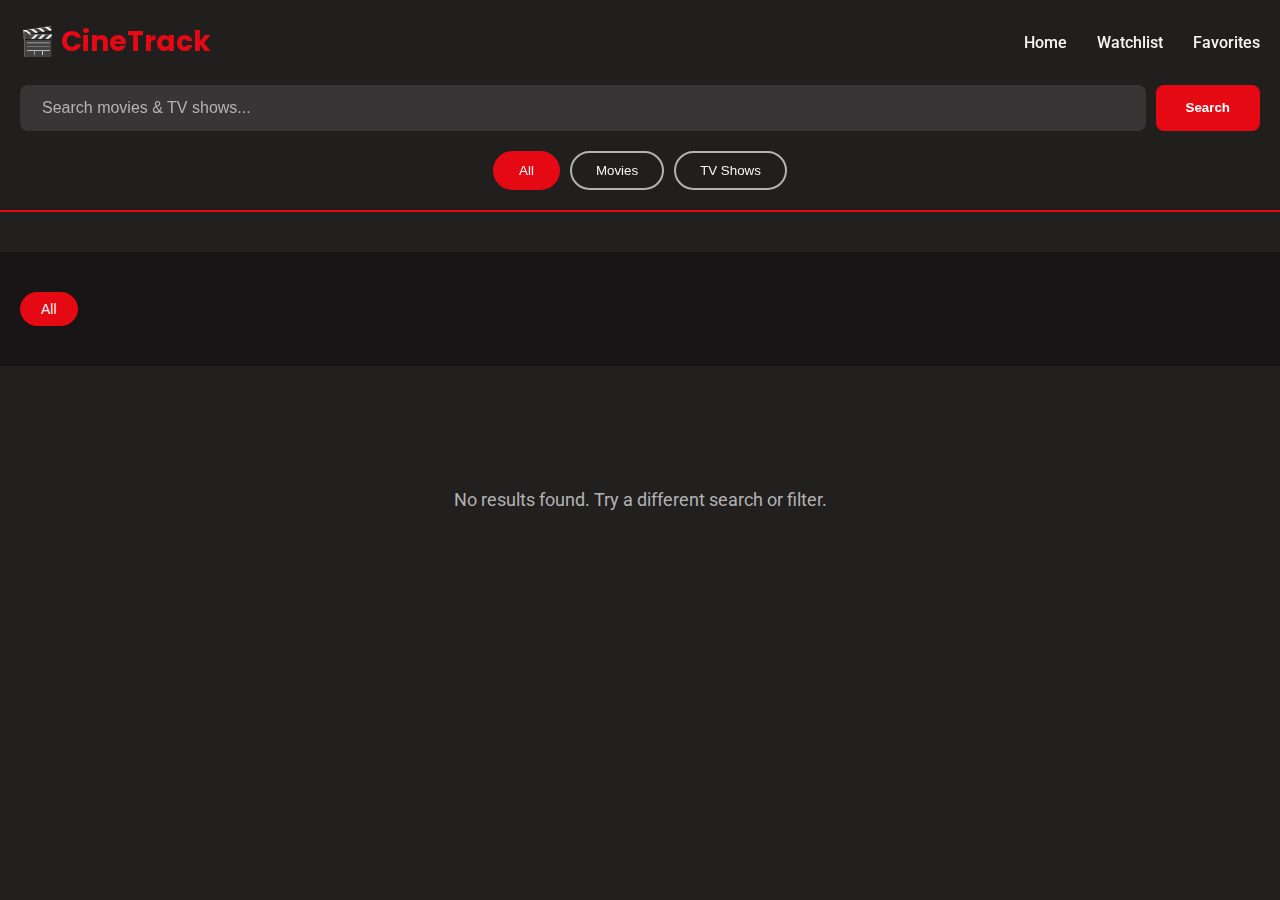
<file: index.html>
<!DOCTYPE html>
<html lang="en">
<head>
    <meta charset="UTF-8">
    <meta name="viewport" content="width=device-width, initial-scale=1.0">
    <title>CineTrack - Discover Movies & TV Shows</title>
    <link rel="stylesheet" href="css/styles.css">
    <link rel="stylesheet" href="css/components.css">
    <link rel="stylesheet" href="css/responsive.css">
    <link rel="preconnect" href="https://fonts.googleapis.com">
    <link href="https://fonts.googleapis.com/css2?family=Poppins:wght@400;600;700&family=Roboto:wght@300;400&display=swap" rel="stylesheet">
</head>
<body>
    <header class="header">
        <div class="container">
            <div class="header-content">
                <h1 class="logo">🎬 CineTrack</h1>
                <nav class="nav-desktop">
                    <a href="index.html">Home</a>
                    <a href="watchlist.html">Watchlist</a>
                    <a href="favorites.html">Favorites</a>
                </nav>
            </div>
            
            <div class="search-container">
                <input type="text" id="searchInput" placeholder="Search movies & TV shows..." class="search-input">
                <button id="searchBtn" class="btn-search">Search</button>
            </div>
            
            <div class="filter-container">
                <button class="filter-btn active" data-type="all">All</button>
                <button class="filter-btn" data-type="movie">Movies</button>
                <button class="filter-btn" data-type="tv">TV Shows</button>
            </div>
        </div>
    </header>

    <main class="main-content">
        <section class="genre-section">
            <div class="container">
                <div id="genreFilters" class="genre-filters">
                    <!-- Genres will be loaded here -->
                </div>
            </div>
        </section>

        <section class="content-section">
            <div class="container">
                <div id="loadingSpinner" class="loading" style="display: none;">
                    <div class="spinner"></div>
                    <p>Loading amazing content...</p>
                </div>
                
                <div id="contentGrid" class="content-grid">
                    <!-- Movie/TV cards will be loaded here -->
                </div>
                
                <div id="emptyState" class="empty-state" style="display: none;">
                    <p>No results found. Try a different search or filter.</p>
                </div>
            </div>
        </section>
    </main>

    <nav class="mobile-nav">
        <a href="index.html" class="nav-item active">
            <span>🏠</span>
            <span>Home</span>
        </a>
        <a href="watchlist.html" class="nav-item">
            <span>📋</span>
            <span>Watchlist</span>
        </a>
        <a href="favorites.html" class="nav-item">
            <span>⭐</span>
            <span>Favorites</span>
        </a>
    </nav>

    <script type="module" src="js/config.js"></script>
    <script type="module" src="js/api.js"></script>
    <script type="module" src="js/storage.js"></script>
    <script type="module" src="js/ui.js"></script>
    <script type="module" src="js/main.js"></script>
</body>
</html>
</file>
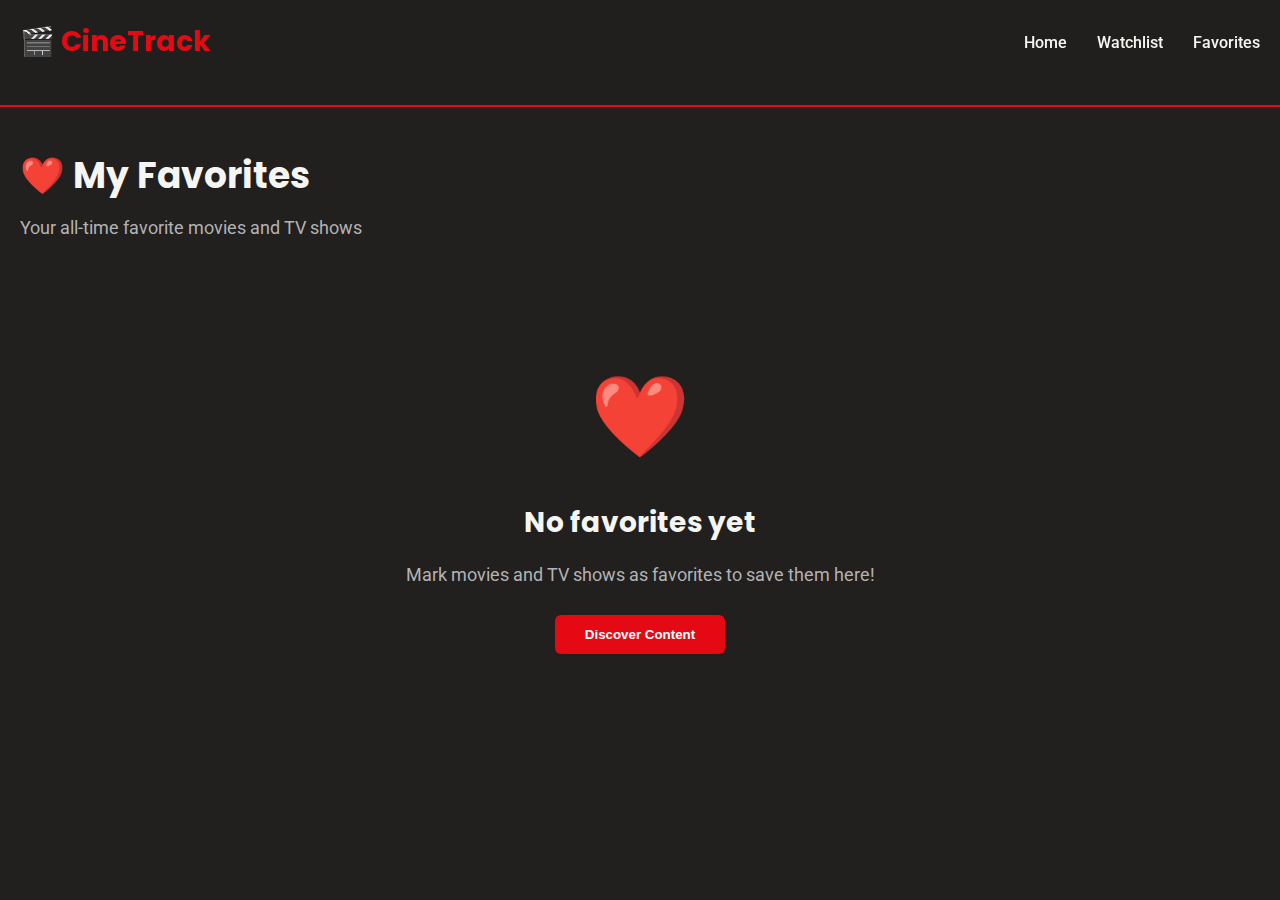
<file: favorites.html>
<!DOCTYPE html>
<html lang="en">
<head>
    <meta charset="UTF-8">
    <meta name="viewport" content="width=device-width, initial-scale=1.0">
    <title>My Favorites - CineTrack</title>
    <link rel="stylesheet" href="css/styles.css">
    <link rel="stylesheet" href="css/components.css">
    <link rel="stylesheet" href="css/responsive.css">
    <link rel="preconnect" href="https://fonts.googleapis.com">
    <link href="https://fonts.googleapis.com/css2?family=Poppins:wght@400;600;700&family=Roboto:wght@300;400&display=swap" rel="stylesheet">
</head>
<body>
    <header class="header">
        <div class="container">
            <div class="header-content">
                <h1 class="logo" onclick="window.location.href='index.html'" style="cursor: pointer;">🎬 CineTrack</h1>
                <nav class="nav-desktop">
                    <a href="index.html">Home</a>
                    <a href="watchlist.html">Watchlist</a>
                    <a href="favorites.html" class="active">Favorites</a>
                </nav>
            </div>
        </div>
    </header>

    <main class="main-content">
        <div class="container">
            <div style="margin-bottom: 30px;">
                <h1 style="font-size: 36px; margin-bottom: 10px;">❤️ My Favorites</h1>
                <p style="color: var(--gray); font-size: 18px;">Your all-time favorite movies and TV shows</p>
            </div>

            <div id="favoritesGrid" class="content-grid">
                <!-- Favorite items will be loaded here -->
            </div>

            <div id="emptyFavorites" class="empty-state" style="display: none;">
                <div style="font-size: 80px; margin-bottom: 20px;">❤️</div>
                <h2 style="font-size: 28px; margin-bottom: 15px;">No favorites yet</h2>
                <p style="color: var(--gray); font-size: 18px; margin-bottom: 25px;">
                    Mark movies and TV shows as favorites to save them here!
                </p>
                <button onclick="window.location.href='index.html'" class="btn-primary" style="padding: 12px 30px;">
                    Discover Content
                </button>
            </div>
        </div>
    </main>

    <nav class="mobile-nav">
        <a href="index.html" class="nav-item">
            <span>🏠</span>
            <span>Home</span>
        </a>
        <a href="watchlist.html" class="nav-item">
            <span>📋</span>
            <span>Watchlist</span>
        </a>
        <a href="favorites.html" class="nav-item active">
            <span>⭐</span>
            <span>Favorites</span>
        </a>
    </nav>

    <script type="module">
        import { getFavorites, removeFromFavorites } from './js/storage.js';
        import { getImageUrl } from './js/api.js';
        import { showNotification } from './js/ui.js';

        function loadFavorites() {
            const favorites = getFavorites();
            const grid = document.getElementById('favoritesGrid');
            const emptyState = document.getElementById('emptyFavorites');

            if (favorites.length === 0) {
                grid.style.display = 'none';
                emptyState.style.display = 'block';
                return;
            }

            grid.style.display = 'grid';
            emptyState.style.display = 'none';

            grid.innerHTML = favorites.map(item => {
                const posterUrl = getImageUrl(item.poster_path);
                const rating = item.vote_average ? item.vote_average.toFixed(1) : 'N/A';

                return `
                    <div class="content-card" data-id="${item.id}" data-media-type="${item.media_type}">
                        <div class="card-image">
                            <img src="${posterUrl}" alt="${item.title}" loading="lazy">
                        </div>
                        <div class="card-content">
                            <h3 class="card-title">${item.title}</h3>
                            <div class="card-rating">
                                <span class="star">⭐</span>
                                <span>${rating}</span>
                            </div>
                            <div class="card-actions">
                                <button class="btn-icon active" onclick="removeItem(${item.id}, '${item.media_type}')" title="Remove from Favorites">
                                    💔
                                </button>
                                <button class="btn-primary btn-small" onclick="viewDetails(${item.id}, '${item.media_type}')">
                                    View Details
                                </button>
                            </div>
                        </div>
                    </div>
                `;
            }).join('');
        }

        window.removeItem = function(id, mediaType) {
            removeFromFavorites(id, mediaType);
            showNotification('Removed from favorites', 'success');
            loadFavorites();
        };

        window.viewDetails = function(id, mediaType) {
            window.location.href = `details.html?id=${id}&type=${mediaType}`;
        };

        // Load favorites on page load
        document.addEventListener('DOMContentLoaded', loadFavorites);
    </script>
</body>
</html>
</file>
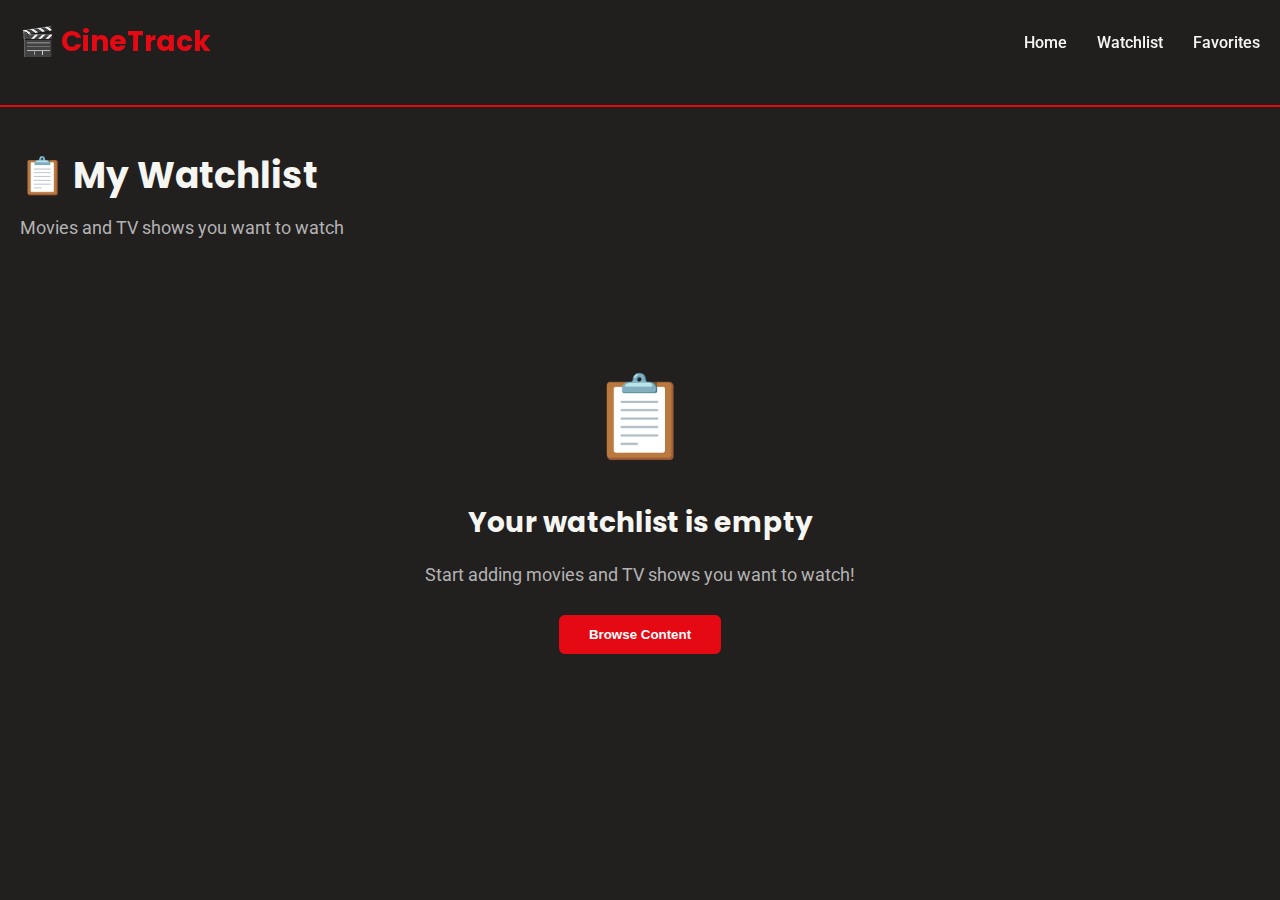
<file: watchlist.html>
<!DOCTYPE html>
<html lang="en">
<head>
    <meta charset="UTF-8">
    <meta name="viewport" content="width=device-width, initial-scale=1.0">
    <title>My Watchlist - CineTrack</title>
    <link rel="stylesheet" href="css/styles.css">
    <link rel="stylesheet" href="css/components.css">
    <link rel="stylesheet" href="css/responsive.css">
    <link rel="preconnect" href="https://fonts.googleapis.com">
    <link href="https://fonts.googleapis.com/css2?family=Poppins:wght@400;600;700&family=Roboto:wght@300;400&display=swap" rel="stylesheet">
</head>
<body>
    <header class="header">
        <div class="container">
            <div class="header-content">
                <h1 class="logo" onclick="window.location.href='index.html'" style="cursor: pointer;">🎬 CineTrack</h1>
                <nav class="nav-desktop">
                    <a href="index.html">Home</a>
                    <a href="watchlist.html" class="active">Watchlist</a>
                    <a href="favorites.html">Favorites</a>
                </nav>
            </div>
        </div>
    </header>

    <main class="main-content">
        <div class="container">
            <div style="margin-bottom: 30px;">
                <h1 style="font-size: 36px; margin-bottom: 10px;">📋 My Watchlist</h1>
                <p style="color: var(--gray); font-size: 18px;">Movies and TV shows you want to watch</p>
            </div>

            <div id="watchlistGrid" class="content-grid">
                <!-- Watchlist items will be loaded here -->
            </div>

            <div id="emptyWatchlist" class="empty-state" style="display: none;">
                <div style="font-size: 80px; margin-bottom: 20px;">📋</div>
                <h2 style="font-size: 28px; margin-bottom: 15px;">Your watchlist is empty</h2>
                <p style="color: var(--gray); font-size: 18px; margin-bottom: 25px;">
                    Start adding movies and TV shows you want to watch!
                </p>
                <button onclick="window.location.href='index.html'" class="btn-primary" style="padding: 12px 30px;">
                    Browse Content
                </button>
            </div>
        </div>
    </main>

    <nav class="mobile-nav">
        <a href="index.html" class="nav-item">
            <span>🏠</span>
            <span>Home</span>
        </a>
        <a href="watchlist.html" class="nav-item active">
            <span>📋</span>
            <span>Watchlist</span>
        </a>
        <a href="favorites.html" class="nav-item">
            <span>⭐</span>
            <span>Favorites</span>
        </a>
    </nav>

    <script type="module">
        import { getWatchlist, removeFromWatchlist } from './js/storage.js';
        import { getImageUrl } from './js/api.js';
        import { showNotification } from './js/ui.js';

        function loadWatchlist() {
            const watchlist = getWatchlist();
            const grid = document.getElementById('watchlistGrid');
            const emptyState = document.getElementById('emptyWatchlist');

            if (watchlist.length === 0) {
                grid.style.display = 'none';
                emptyState.style.display = 'block';
                return;
            }

            grid.style.display = 'grid';
            emptyState.style.display = 'none';

            grid.innerHTML = watchlist.map(item => {
                const posterUrl = getImageUrl(item.poster_path);
                const rating = item.vote_average ? item.vote_average.toFixed(1) : 'N/A';

                return `
                    <div class="content-card" data-id="${item.id}" data-media-type="${item.media_type}">
                        <div class="card-image">
                            <img src="${posterUrl}" alt="${item.title}" loading="lazy">
                        </div>
                        <div class="card-content">
                            <h3 class="card-title">${item.title}</h3>
                            <div class="card-rating">
                                <span class="star">⭐</span>
                                <span>${rating}</span>
                            </div>
                            <div class="card-actions">
                                <button class="btn-icon active" onclick="removeItem(${item.id}, '${item.media_type}')" title="Remove from Watchlist">
                                    ❌
                                </button>
                                <button class="btn-primary btn-small" onclick="viewDetails(${item.id}, '${item.media_type}')">
                                    View Details
                                </button>
                            </div>
                        </div>
                    </div>
                `;
            }).join('');
        }

        window.removeItem = function(id, mediaType) {
            removeFromWatchlist(id, mediaType);
            showNotification('Removed from watchlist', 'success');
            loadWatchlist();
        };

        window.viewDetails = function(id, mediaType) {
            window.location.href = `details.html?id=${id}&type=${mediaType}`;
        };

        // Load watchlist on page load
        document.addEventListener('DOMContentLoaded', loadWatchlist);
    </script>
</body>
</html>
</file>
<file: css/styles.css>
/* CSS Variables */
:root {
    --primary-red: #E50914;
    --dark-bg: #221F1F;
    --off-white: #F5F5F1;
    --gray: #B3B3B3;
    --success-green: #46D369;
    --warning-orange: #FFA500;
    
    --font-primary: 'Poppins', sans-serif;
    --font-secondary: 'Roboto', sans-serif;
}

/* Reset */
* {
    margin: 0;
    padding: 0;
    box-sizing: border-box;
}

body {
    font-family: var(--font-secondary);
    background-color: var(--dark-bg);
    color: var(--off-white);
    line-height: 1.6;
}

.container {
    max-width: 1400px;
    margin: 0 auto;
    padding: 0 20px;
}

/* Typography */
h1, h2, h3 {
    font-family: var(--font-primary);
    font-weight: 700;
}

/* Utility Classes */
.hidden {
    display: none !important;
}
</file>
<file: css/components.css>
/* ========================================
   CineTrack - components.css
   Component-specific styles
   ======================================== */

/* Header */
.header {
    background-color: rgba(34, 31, 31, 0.95);
    -webkit-backdrop-filter: blur(10px);
    backdrop-filter: blur(10px);
    position: sticky;
    top: 0;
    z-index: 1000;
    padding: 20px 0;
    border-bottom: 2px solid var(--primary-red);
}

.header-content {
    display: flex;
    justify-content: space-between;
    align-items: center;
    margin-bottom: 20px;
}

.logo {
    font-size: 28px;
    font-weight: 700;
    color: var(--primary-red);
    margin: 0;
}

.nav-desktop {
    display: flex;
    gap: 30px;
}

.nav-desktop a {
    color: var(--off-white);
    text-decoration: none;
    font-weight: 500;
    transition: color 0.3s ease;
}

.nav-desktop a:hover {
    color: var(--primary-red);
}

/* Search */
.search-container {
    display: flex;
    gap: 10px;
    margin-bottom: 20px;
}

.search-input {
    flex: 1;
    padding: 12px 20px;
    background-color: rgba(255, 255, 255, 0.1);
    border: 2px solid transparent;
    border-radius: 8px;
    color: var(--off-white);
    font-size: 16px;
    transition: all 0.3s ease;
}

.search-input:focus {
    outline: none;
    border-color: var(--primary-red);
    background-color: rgba(255, 255, 255, 0.15);
}

.search-input::placeholder {
    color: var(--gray);
}

.btn-search {
    padding: 12px 30px;
    background-color: var(--primary-red);
    color: white;
    border: none;
    border-radius: 8px;
    font-weight: 600;
    cursor: pointer;
    transition: all 0.3s ease;
}

.btn-search:hover {
    background-color: #c40812;
    transform: translateY(-2px);
}

/* Filters */
.filter-container {
    display: flex;
    gap: 10px;
    justify-content: center;
}

.filter-btn {
    padding: 10px 24px;
    background-color: transparent;
    border: 2px solid var(--gray);
    border-radius: 25px;
    color: var(--off-white);
    font-weight: 500;
    cursor: pointer;
    transition: all 0.3s ease;
}

.filter-btn:hover {
    border-color: var(--primary-red);
    color: var(--primary-red);
}

.filter-btn.active {
    background-color: var(--primary-red);
    border-color: var(--primary-red);
    color: white;
}

/* Genre Section */
.genre-section {
    padding: 30px 0;
    background-color: rgba(0, 0, 0, 0.3);
}

.genre-filters {
    display: flex;
    gap: 12px;
    overflow-x: auto;
    padding: 10px 0;
    scrollbar-width: thin;
}

.genre-filters::-webkit-scrollbar {
    height: 6px;
}

.genre-filters::-webkit-scrollbar-track {
    background: rgba(255, 255, 255, 0.1);
    border-radius: 10px;
}

.genre-filters::-webkit-scrollbar-thumb {
    background: var(--primary-red);
    border-radius: 10px;
}

.genre-chip {
    padding: 8px 20px;
    background-color: rgba(255, 255, 255, 0.1);
    border: 1px solid transparent;
    border-radius: 20px;
    color: var(--off-white);
    font-size: 14px;
    white-space: nowrap;
    cursor: pointer;
    transition: all 0.3s ease;
}

.genre-chip:hover {
    background-color: rgba(229, 9, 20, 0.2);
    border-color: var(--primary-red);
}

.genre-chip.active {
    background-color: var(--primary-red);
    border-color: var(--primary-red);
}

/* Main Content */
.main-content {
    padding: 40px 0;
    min-height: calc(100vh - 400px);
}

/* Content Grid */
.content-grid {
    display: grid;
    grid-template-columns: repeat(auto-fill, minmax(200px, 1fr));
    gap: 30px;
    padding: 20px 0;
}

/* Content Cards */
.content-card {
    background-color: rgba(255, 255, 255, 0.05);
    border-radius: 12px;
    overflow: hidden;
    transition: all 0.3s ease;
    cursor: pointer;
}

.content-card:hover {
    transform: translateY(-10px);
    box-shadow: 0 10px 30px rgba(229, 9, 20, 0.3);
}

.card-image {
    position: relative;
    width: 100%;
    padding-top: 150%; /* 2:3 aspect ratio */
    overflow: hidden;
}

.card-image img {
    position: absolute;
    top: 0;
    left: 0;
    width: 100%;
    height: 100%;
    object-fit: cover;
}

.watched-badge {
    position: absolute;
    top: 10px;
    right: 10px;
    background-color: var(--success-green);
    color: white;
    padding: 5px 12px;
    border-radius: 20px;
    font-size: 12px;
    font-weight: 600;
}

.card-content {
    padding: 15px;
}

.card-title {
    font-size: 16px;
    font-weight: 600;
    margin-bottom: 8px;
    display: -webkit-box;
    -webkit-line-clamp: 2;
    -webkit-box-orient: vertical;
    overflow: hidden;
}

.card-rating {
    display: flex;
    align-items: center;
    gap: 5px;
    margin-bottom: 12px;
    color: var(--warning-orange);
    font-weight: 600;
}

.star {
    font-size: 18px;
}

.card-actions {
    display: flex;
    gap: 8px;
    align-items: center;
}

/* Buttons */
.btn-icon {
    background: none;
    border: none;
    font-size: 20px;
    cursor: pointer;
    transition: transform 0.2s ease;
}

.btn-icon:hover {
    transform: scale(1.2);
}

.btn-icon.active {
    animation: heartBeat 0.5s ease;
}

@keyframes heartBeat {
    0%, 100% { transform: scale(1); }
    25% { transform: scale(1.3); }
    50% { transform: scale(1.1); }
}

.btn-primary {
    padding: 8px 16px;
    background-color: var(--primary-red);
    color: white;
    border: none;
    border-radius: 6px;
    font-weight: 600;
    cursor: pointer;
    transition: all 0.3s ease;
}

.btn-primary:hover {
    background-color: #c40812;
}

.btn-small {
    padding: 6px 12px;
    font-size: 13px;
}

/* Loading Spinner */
.loading {
    display: flex;
    flex-direction: column;
    align-items: center;
    justify-content: center;
    padding: 60px 20px;
}

.spinner {
    width: 50px;
    height: 50px;
    border: 4px solid rgba(229, 9, 20, 0.2);
    border-top-color: var(--primary-red);
    border-radius: 50%;
    animation: spin 1s linear infinite;
}

@keyframes spin {
    to { transform: rotate(360deg); }
}

.loading p {
    margin-top: 20px;
    color: var(--gray);
}

/* Empty State */
.empty-state {
    text-align: center;
    padding: 80px 20px;
}

.empty-state p {
    font-size: 18px;
    color: var(--gray);
}

/* Mobile Navigation */
.mobile-nav {
    display: none;
    position: fixed;
    bottom: 0;
    left: 0;
    right: 0;
    background-color: rgba(34, 31, 31, 0.98);
    -webkit-backdrop-filter: blur(10px);
    backdrop-filter: blur(10px);
    border-top: 2px solid var(--primary-red);
    padding: 10px 0;
    z-index: 1000;
}

.mobile-nav .nav-item {
    flex: 1;
    display: flex;
    flex-direction: column;
    align-items: center;
    gap: 5px;
    color: var(--gray);
    text-decoration: none;
    font-size: 12px;
    transition: color 0.3s ease;
}

.mobile-nav .nav-item span:first-child {
    font-size: 24px;
}

.mobile-nav .nav-item.active,
.mobile-nav .nav-item:hover {
    color: var(--primary-red);
}

/* Notifications */
.notification {
    position: fixed;
    top: 100px;
    right: 20px;
    background-color: var(--success-green);
    color: white;
    padding: 15px 25px;
    border-radius: 8px;
    box-shadow: 0 4px 12px rgba(0, 0, 0, 0.3);
    transform: translateX(400px);
    transition: transform 0.3s ease;
    z-index: 2000;
}

.notification.show {
    transform: translateX(0);
}

.notification-error {
    background-color: var(--primary-red);
}

.notification-warning {
    background-color: var(--warning-orange);
}

 /* Detail page specific styles */
        .hero-section {
            background-size: cover;
            background-position: center;
            padding: 60px 0 40px;
            margin-bottom: 40px;
        }

        .hero-content {
            display: flex;
            gap: 40px;
            align-items: flex-start;
        }

        .poster-container {
            flex-shrink: 0;
        }

        .poster-container img {
            width: 300px;
            border-radius: 12px;
            box-shadow: 0 8px 24px rgba(0, 0, 0, 0.5);
        }

        .info-container {
            flex: 1;
        }

        .detail-title {
            font-size: 48px;
            margin-bottom: 15px;
            color: var(--off-white);
        }

        .metadata {
            display: flex;
            gap: 15px;
            align-items: center;
            flex-wrap: wrap;
            margin-bottom: 20px;
            font-size: 16px;
            color: var(--gray);
        }

        .badge {
            background-color: var(--primary-red);
            color: white;
            padding: 4px 12px;
            border-radius: 4px;
            font-weight: 600;
            font-size: 14px;
        }

        .rating {
            color: var(--warning-orange);
            font-weight: 600;
        }

        .genres {
            display: flex;
            gap: 10px;
            flex-wrap: wrap;
            margin-bottom: 25px;
        }

        .genre-tag {
            background-color: rgba(255, 255, 255, 0.1);
            padding: 6px 16px;
            border-radius: 20px;
            font-size: 14px;
        }

        .overview {
            font-size: 18px;
            line-height: 1.8;
            margin-bottom: 30px;
            color: var(--off-white);
        }

        .action-buttons {
            display: flex;
            gap: 15px;
            flex-wrap: wrap;
        }

        .btn-action {
            padding: 12px 24px;
            background-color: rgba(255, 255, 255, 0.1);
            border: 2px solid var(--primary-red);
            border-radius: 8px;
            color: var(--off-white);
            font-weight: 600;
            cursor: pointer;
            transition: all 0.3s ease;
        }

        .btn-action:hover {
            background-color: var(--primary-red);
            transform: translateY(-2px);
        }

        .btn-action.active {
            background-color: var(--primary-red);
        }

        .section-title {
            font-size: 28px;
            margin-bottom: 25px;
            color: var(--off-white);
        }

        .cast-grid {
            display: grid;
            grid-template-columns: repeat(auto-fill, minmax(150px, 1fr));
            gap: 20px;
            margin-bottom: 50px;
        }

        .cast-member {
            text-align: center;
        }

        .cast-member img {
            width: 100%;
            aspect-ratio: 2/3;
            object-fit: cover;
            border-radius: 8px;
            margin-bottom: 10px;
        }

        .cast-name {
            font-weight: 600;
            font-size: 14px;
            margin-bottom: 4px;
        }

        .cast-character {
            font-size: 13px;
            color: var(--gray);
        }

        .similar-scroll {
            display: flex;
            gap: 20px;
            overflow-x: auto;
            padding: 10px 0;
            scrollbar-width: thin;
        }

        .similar-scroll::-webkit-scrollbar {
            height: 8px;
        }

        .similar-scroll::-webkit-scrollbar-track {
            background: rgba(255, 255, 255, 0.1);
            border-radius: 10px;
        }

        .similar-scroll::-webkit-scrollbar-thumb {
            background: var(--primary-red);
            border-radius: 10px;
        }

        .similar-card {
            flex-shrink: 0;
            width: 150px;
            cursor: pointer;
            transition: transform 0.3s ease;
        }

        .similar-card:hover {
            transform: translateY(-5px);
        }

        .similar-card img {
            width: 100%;
            aspect-ratio: 2/3;
            object-fit: cover;
            border-radius: 8px;
            margin-bottom: 8px;
        }

        .similar-title {
            font-size: 14px;
            font-weight: 600;
            margin-bottom: 4px;
            display: -webkit-box;
            -webkit-line-clamp: 2;
            -webkit-box-orient: vertical;
            overflow: hidden;
        }

        .similar-rating {
            font-size: 13px;
            color: var(--warning-orange);
        }

        .empty-message {
            text-align: center;
            color: var(--gray);
            padding: 40px 20px;
        }

        /* Responsive */
        @media (max-width: 768px) {
            .hero-content {
                flex-direction: column;
                align-items: center;
                text-align: center;
            }

            .poster-container img {
                width: 200px;
            }

            .detail-title {
                font-size: 32px;
            }

            .overview {
                font-size: 16px;
            }

            .metadata {
                justify-content: center;
            }

            .action-buttons {
                justify-content: center;
            }

            .cast-grid {
                grid-template-columns: repeat(auto-fill, minmax(100px, 1fr));
                gap: 15px;
            }
        }
</file>
<file: css/responsive.css>
/* ========================================
   CineTrack - responsive.css
   Mobile and tablet responsive styles
   ======================================== */

/* Tablet (768px - 1024px) */
@media (max-width: 1024px) {
    .content-grid {
        grid-template-columns: repeat(auto-fill, minmax(180px, 1fr));
        gap: 20px;
    }
    
    .nav-desktop {
        gap: 20px;
    }
}

/* Mobile (< 768px) */
@media (max-width: 768px) {
    /* Hide desktop navigation */
    .nav-desktop {
        display: none;
    }
    
    /* Show mobile navigation */
    .mobile-nav {
        display: flex;
    }
    
    /* Add bottom padding to account for mobile nav */
    .main-content {
        padding-bottom: 100px;
    }
    
    /* Header adjustments */
    .header {
        padding: 15px 0;
    }
    
    .logo {
        font-size: 24px;
    }
    
    /* Search */
    .search-container {
        flex-direction: column;
    }
    
    .btn-search {
        width: 100%;
    }
    
    /* Filter buttons */
    .filter-container {
        gap: 8px;
    }
    
    .filter-btn {
        padding: 8px 16px;
        font-size: 14px;
    }
    
    /* Content grid - 2 columns on mobile */
    .content-grid {
        grid-template-columns: repeat(2, 1fr);
        gap: 15px;
    }
    
    /* Cards */
    .card-title {
        font-size: 14px;
    }
    
    .card-rating {
        font-size: 13px;
    }
    
    .card-actions {
        flex-wrap: wrap;
    }
    
    .btn-icon {
        font-size: 18px;
    }
    
    /* Genre section */
    .genre-section {
        padding: 20px 0;
    }
    
    .genre-chip {
        font-size: 13px;
        padding: 6px 16px;
    }
    
    /* Container padding */
    .container {
        padding: 0 15px;
    }
}

/* Small mobile (< 480px) */
@media (max-width: 480px) {
    .logo {
        font-size: 20px;
    }
    
    .filter-btn {
        padding: 6px 12px;
        font-size: 13px;
    }
    
    .card-title {
        font-size: 13px;
        -webkit-line-clamp: 1;
    }
    
    .card-content {
        padding: 12px;
    }
    
    .btn-primary.btn-small {
        font-size: 12px;
        padding: 5px 10px;
    }
}

/* Landscape mobile */
@media (max-width: 768px) and (orientation: landscape) {
    .content-grid {
        grid-template-columns: repeat(4, 1fr);
    }
}

/* Large desktop (> 1400px) */
@media (min-width: 1400px) {
    .content-grid {
        grid-template-columns: repeat(auto-fill, minmax(220px, 1fr));
        gap: 35px;
    }
}

/* Print styles (if needed) */
@media print {
    .header,
    .mobile-nav,
    .search-container,
    .filter-container,
    .genre-section,
    .card-actions {
        display: none;
    }
    
    .content-card {
        break-inside: avoid;
    }
}
</file>
